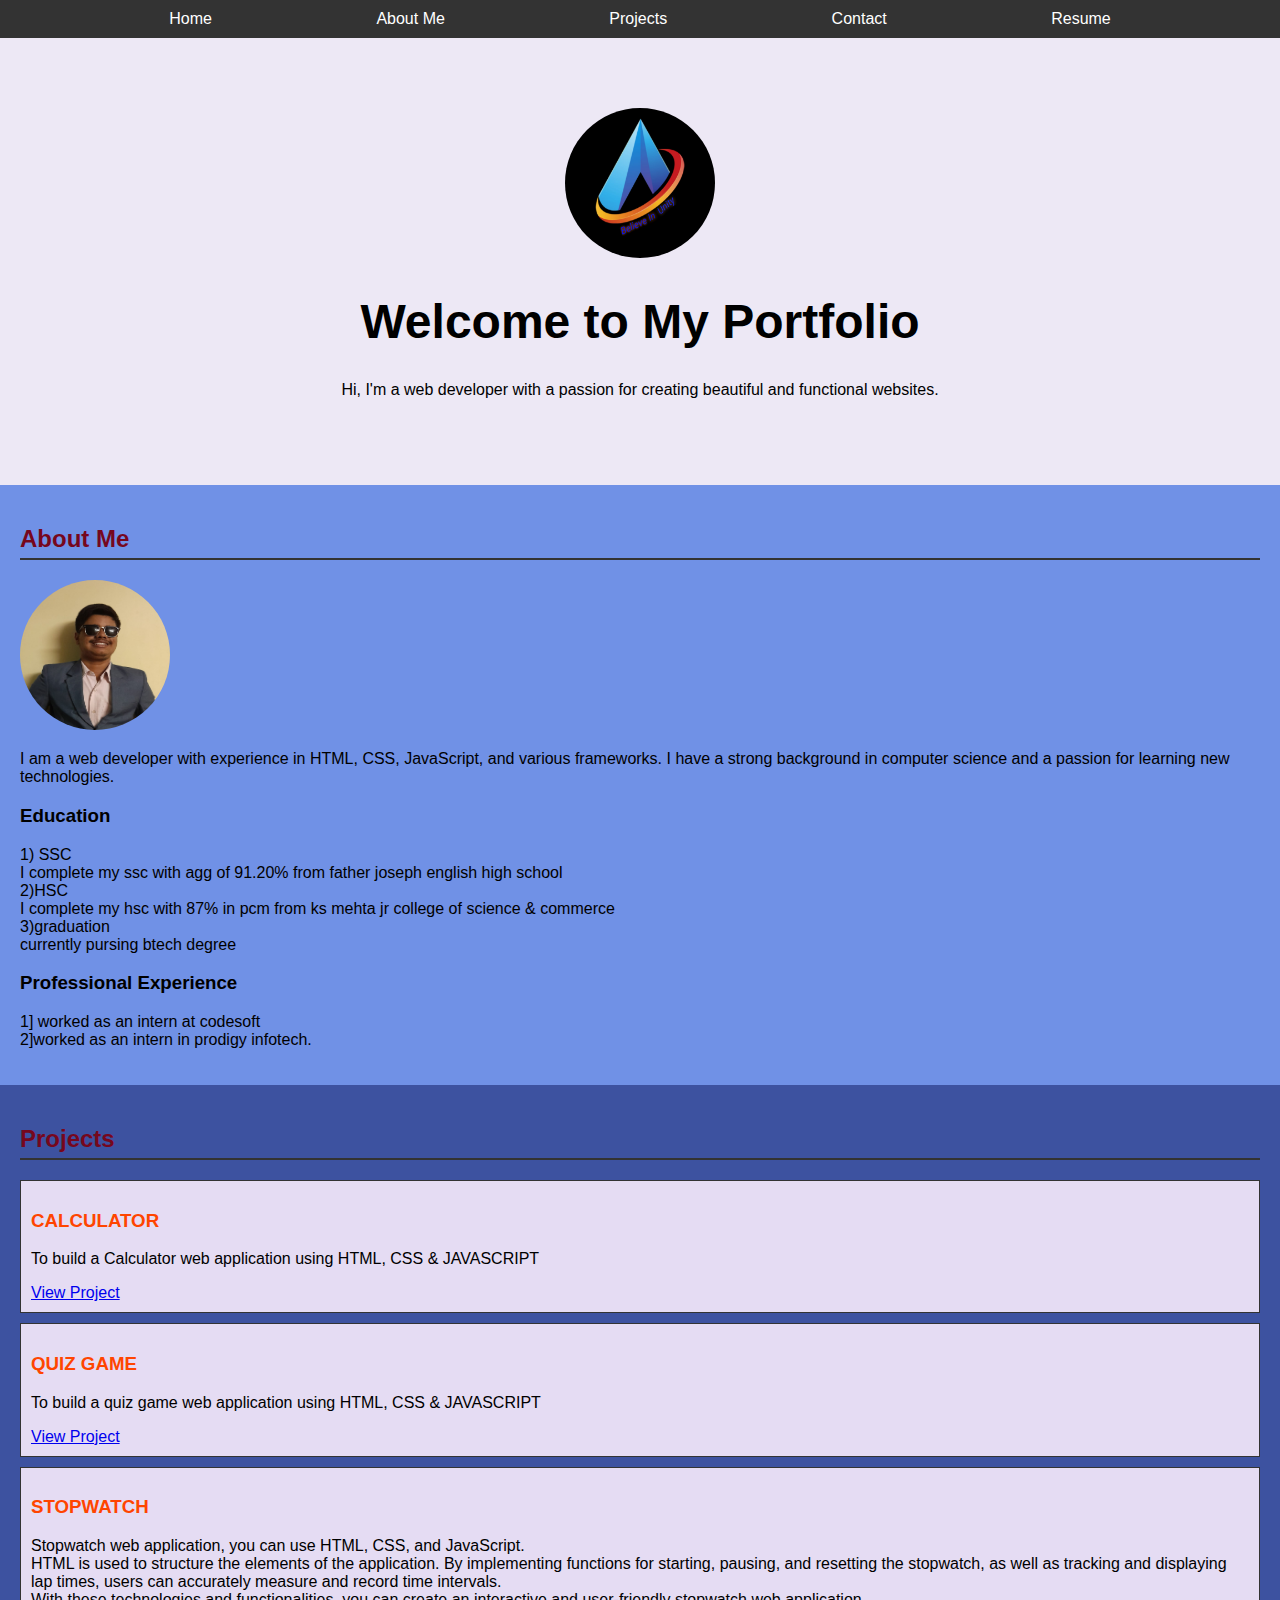
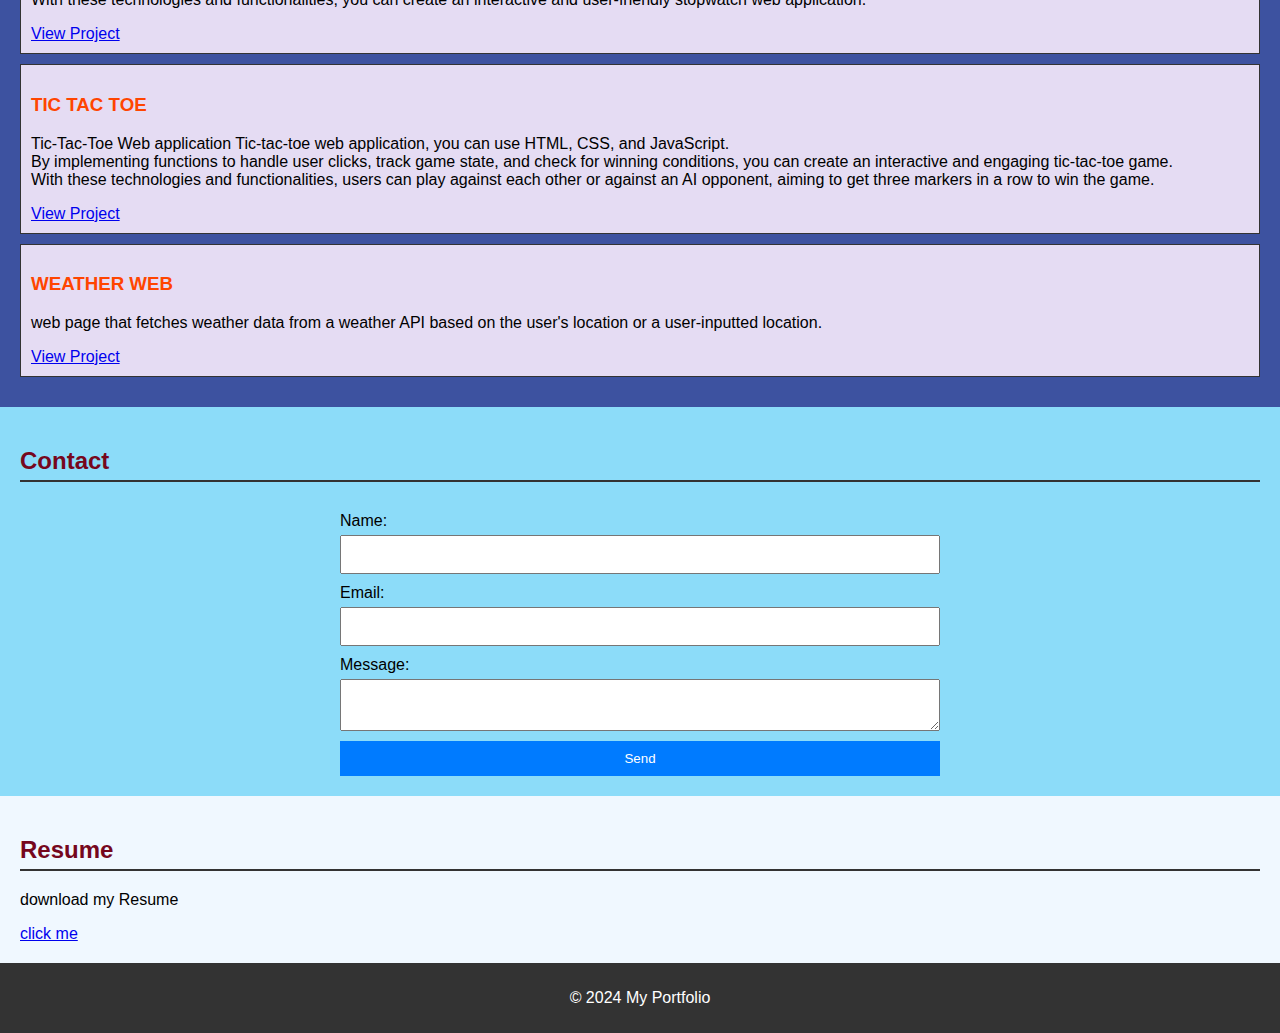
<file: portfolio 2/index.html>
<!DOCTYPE html>
<html lang="en">
<head>
    <meta charset="UTF-8">
    <meta name="viewport" content="width=device-width, initial-scale=1.0">
    <title>My Portfolio</title>
    <link rel="stylesheet" href="styles.css">
</head>
<body>
    <header>
        <nav>
            <ul>
                <li><a href="#home">Home</a></li>
                <li><a href="#about">About Me</a></li>
                <li><a href="#projects">Projects</a></li>
                <li><a href="#contact">Contact</a></li>
                <li><a href="#Resume">Resume</a></li>
            </ul>
        </nav>
    </header>

    <section id="home">
        <div class="hero">
            <img src="logo.png.jpg" alt="logo">
            <h1 class="wlcm">Welcome to My Portfolio</h1>
            <p>Hi, I'm a web developer with a passion for creating beautiful and functional websites.</p>
        </div>
    </section>

    <section id="about">
        <h2>About Me</h2>
        <div class="photo">
            <img src="photo.jpg" alt="profile">
        <p>I am a web developer with experience in HTML, CSS, JavaScript, and various frameworks. I have a strong background in computer science and a passion for learning new technologies.</p>
        <h3>Education</h3>
        <p>1) SSC <br>
            I complete my ssc with agg of 91.20% from father joseph english high school <br>
            2)HSC<br>
            I complete my hsc with 87% in pcm from ks mehta jr college of science & commerce<br>
            3)graduation <br>
            currently pursing btech degree
        </p>
        <h3>Professional Experience</h3>
        <p>1] worked as an intern at codesoft<br>
            2]worked as an intern in prodigy infotech.</p>
        </div>
    </section>

    <section id="projects">
        <h2>Projects</h2>
        <div class="project">
            <h3 class="l">CALCULATOR</h3>
            <p>To build a Calculator web application using HTML, CSS & JAVASCRIPT</p>
            <a href="calculator/">View Project</a>
        </div>
        <div class="project">
            <h3 class="l">QUIZ GAME</h3>
            <p>To build a quiz game web application using HTML, CSS & JAVASCRIPT</p>
            <a href="quiz game">View Project</a>
        </div>
        <div class="project">
            <h3 class="l">STOPWATCH</h3>
            <p>Stopwatch web application, you can use HTML, CSS, and JavaScript.<br> HTML is used to structure the elements of the application. By implementing functions for starting, pausing, and resetting the stopwatch, as well as tracking and displaying lap times, users can accurately measure and record time intervals.<br> With these technologies and functionalities, you can create an interactive and user-friendly stopwatch web application.</p>
            <a href="stopwatch 1/">View Project</a>
        </div>
        <div class="project">
            <h3 class="l">TIC TAC TOE</h3>
            <p> Tic-Tac-Toe Web application
                Tic-tac-toe web application, you can use HTML, CSS, and JavaScript.<br> By implementing functions to handle user clicks, track game state, and check for winning conditions, you can create an interactive and engaging tic-tac-toe game.<br> With these technologies and functionalities, users can play against each other or against an AI opponent, aiming to get three markers in a row to win the game.</p>
            <a href="tic tac toe/">View Project</a>
        </div>
        <div class="project">
            <h3 class="l">WEATHER WEB</h3>
            <p> web page that fetches weather data from a weather API based on the user's location or a user-inputted location.</p>
            <a href="whether app/">View Project</a>
        </div>
    </section>

    <section id="contact">
        <h2>Contact</h2>
        <form>
            <label for="name">Name:</label>
            <input type="text" id="name" name="name" required>
            <label for="email">Email:</label>
            <input type="email" id="email" name="email" required>
            <label for="message">Message:</label>
            <textarea id="message" name="message" required></textarea>
            <button type="submit">Send</button>
        </form>
    </section>
    <section id="Resume">
        <h2>Resume</h2>
        <P >download my Resume</P>
        <a href="RESUME.pdf" class="r">click me</a>
    </section>

    <footer>
        <p>&copy; 2024 My Portfolio</p>
    </footer>

    <script src="script.js"></script>
</body>
</html>
</file>
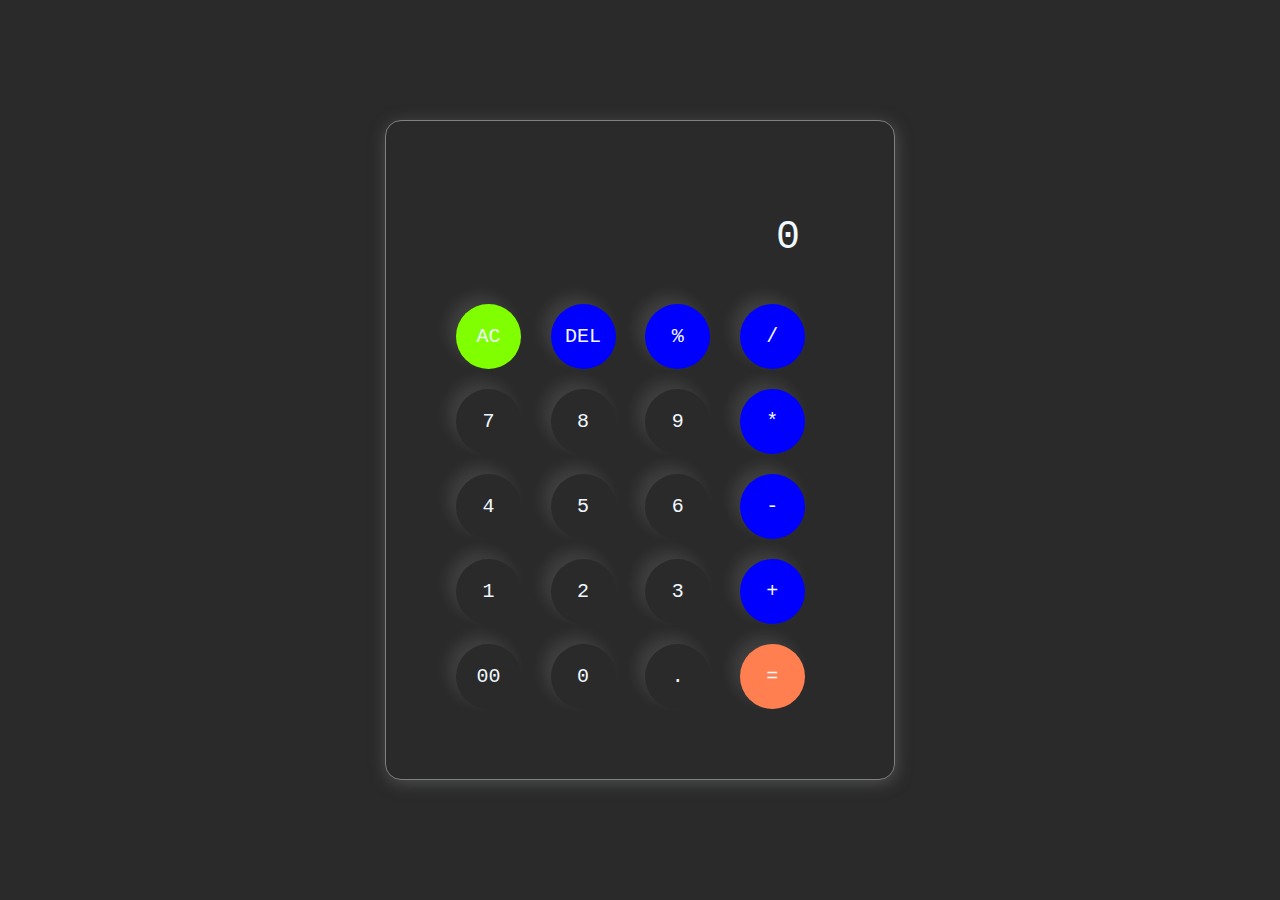
<file: portfolio 2/calculator/index.html>
<!DOCTYPE html>
<html lang="en">
<head>
    <meta charset="UTF-8">
    <meta http-equiv="X-UA-compatible" content="IE-edge">
    <meta name="viewport" content="width=device-width, initial-scale=1.0">
    <title>calculator</title>
    <link rel="stylesheet" href="style.css">
</head>
<body>
    <div class="calculate">
        <input type="text" placeholder="0" id="inputbox">
        <div>
            <button class="key1">AC</button>
            <button class="keys">DEL</button>
            <button class="keys">%</button>
            <button class="keys">/</button>
        </div>
        
        <div>                
                <button >7</button>
                <button >8</button>
                <button >9</button>
                <button class="keys">*</button>    
        </div>
        <div class="row">                
            <button>4</button>
            <button >5</button>
            <button>6</button>
            <button class="keys">-</button>    
        </div>
        <div class="row">                
            <button>1</button>
            <button >2</button>
            <button>3</button>
            <button class="keys">+</button>    
        </div>
        <div>                
            <button >00</button>
            <button>0</button>
            <button>.</button>
            <button class="key2">=</button>    
        </div>
    </div>
    
    <script src="script.js"></script>
</body>
</html>
</file>
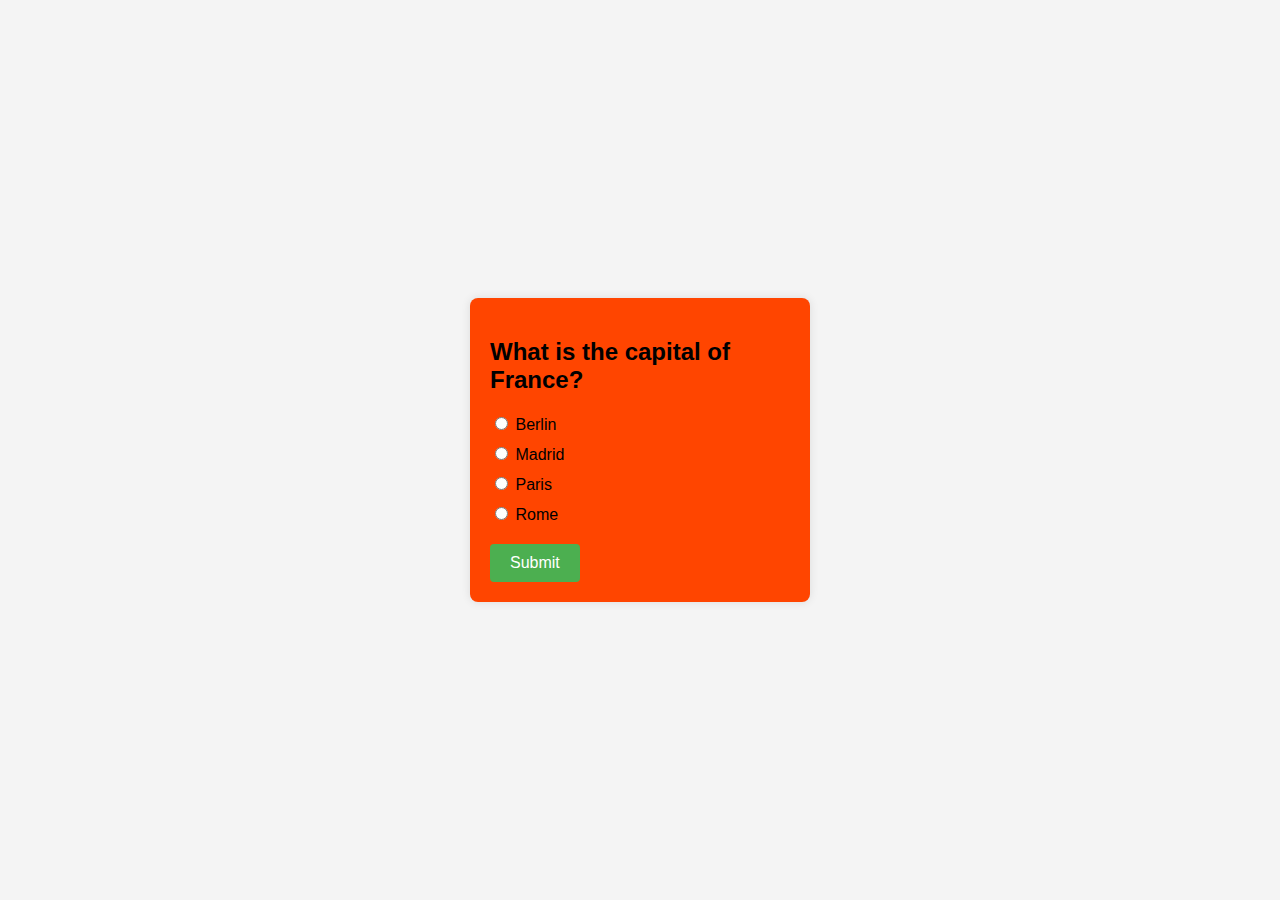
<file: portfolio 2/quiz game/index.html>
<!DOCTYPE html>
<html lang="en">
<head>
    <meta charset="UTF-8">
    <meta name="viewport" content="width=device-width, initial-scale=1.0">
    <title>Quiz Game</title>
    <link rel="stylesheet" href="style.css">
</head>
<body>
    <div class="quiz-container" id="quiz">
        <div class="quiz-header">
            <h2 id="question">Question text</h2>
            <ul>
                <li>
                    <input type="radio" name="answer" id="a" class="answer">
                    <label for="a" id="a_text">Answer A</label>
                </li>
                <li>
                    <input type="radio" name="answer" id="b" class="answer">
                    <label for="b" id="b_text">Answer B</label>
                </li>
                <li>
                    <input type="radio" name="answer" id="c" class="answer">
                    <label for="c" id="c_text">Answer C</label>
                </li>
                <li>
                    <input type="radio" name="answer" id="d" class="answer">
                    <label for="d" id="d_text">Answer D</label>
                </li>
            </ul>
        </div>
        <button id="submit">Submit</button>
    </div>
    <script src="script.js"></script>
</body>
</html>
</file>
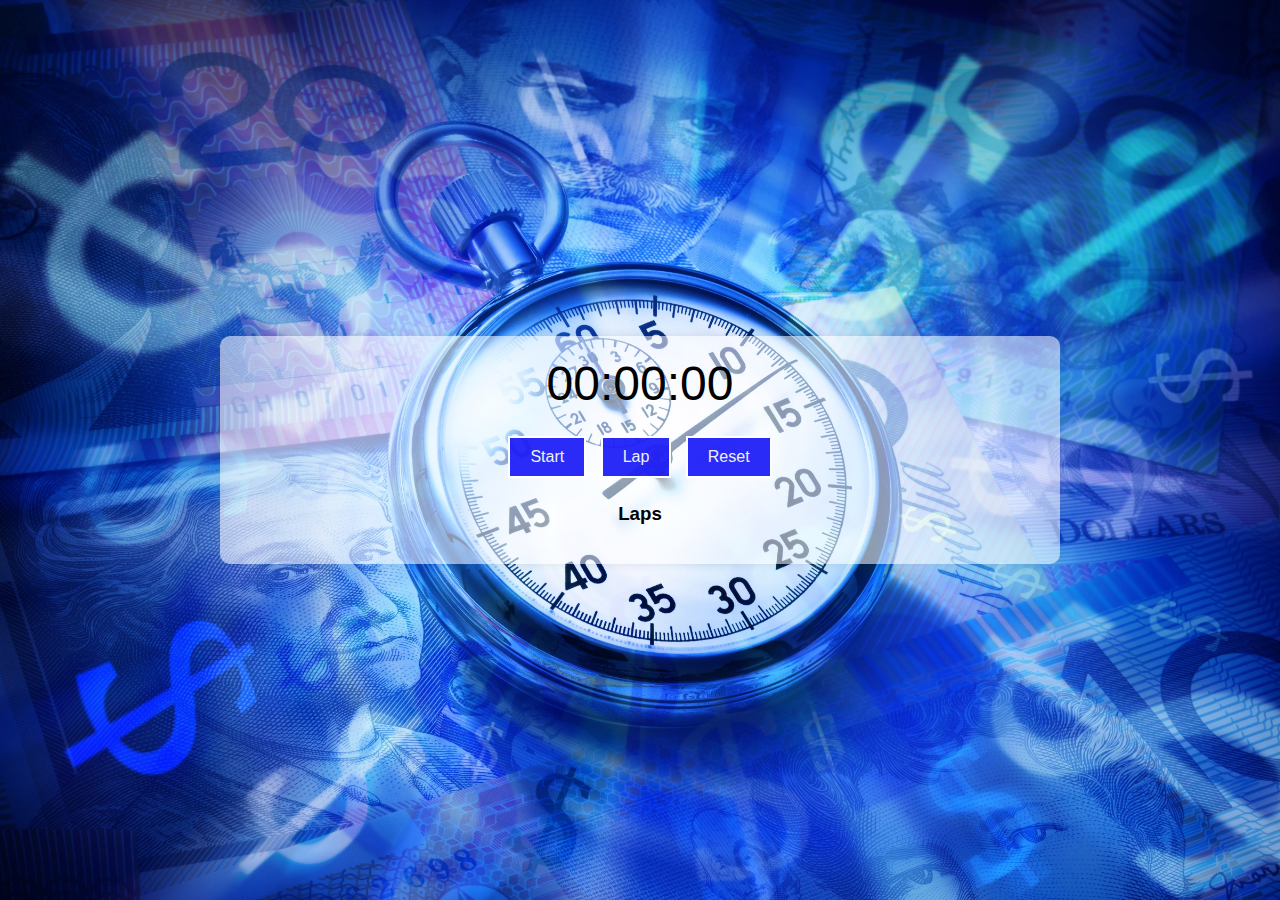
<file: portfolio 2/stopwatch 1/index.html>
<!DOCTYPE html>
<html lang="en">
<head>
    <meta charset="UTF-8">
    <meta name="viewport" content="width=device-width, initial-scale=1.0">
    <title>Stopwatch</title>
    <link rel="stylesheet" href="styles.css">
</head>
<body>
    <div class="stopwatch">
        <div id="timer">00:00:00</div>
        <div class="buttons">
            <button id="startStopBtn">Start</button>
            <button id="lapBtn" disabled>Lap</button>
            <button id="resetBtn" disabled>Reset</button>
        </div>
        <div class="laps">
            <h3>Laps</h3>
            <ul id="lapsList"></ul>
        </div>
    </div>
    <script src="script.js"></script>
</body>
</html>
</file>
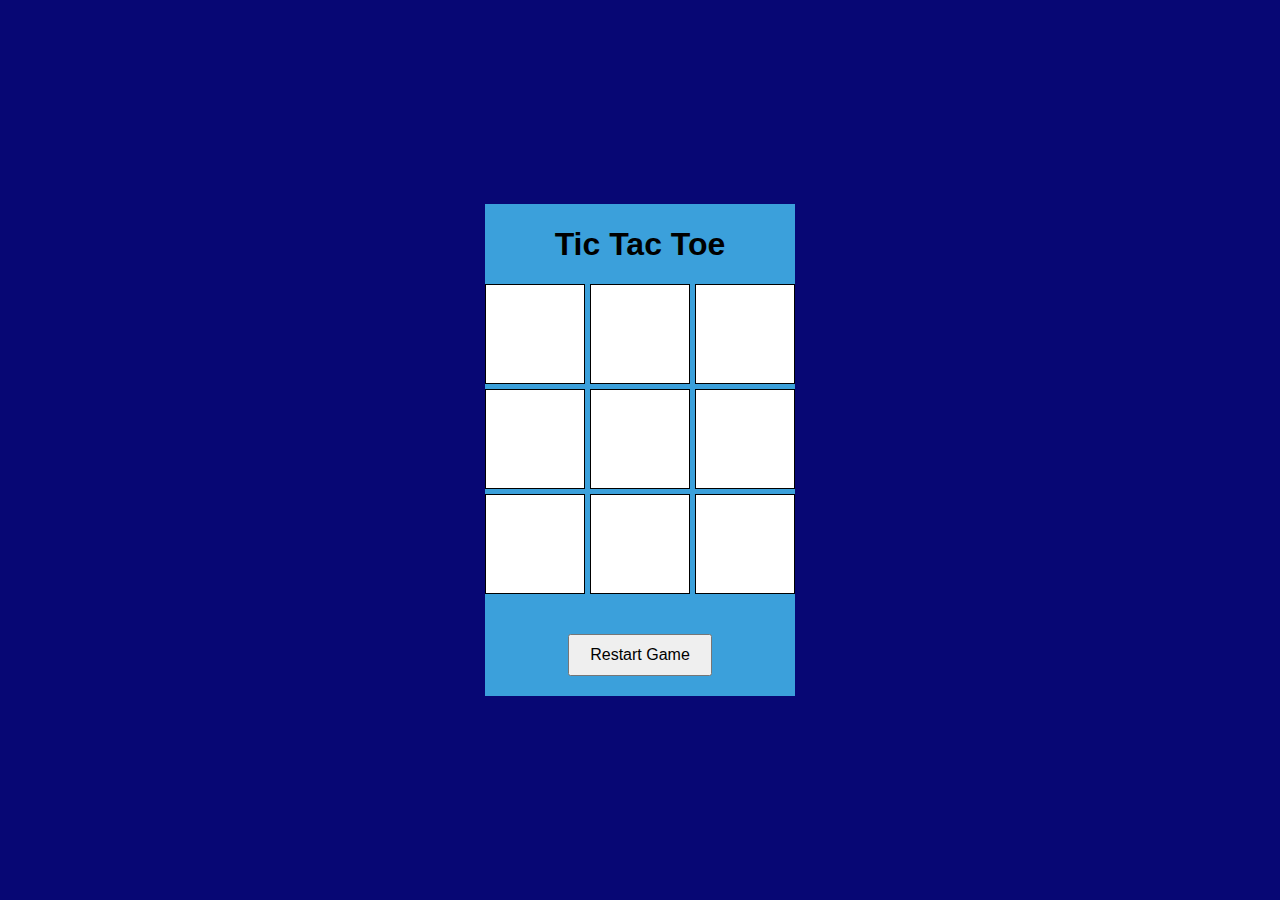
<file: portfolio 2/tic tac toe/index.html>
<!DOCTYPE html>
<html lang="en">
<head>
    <meta charset="UTF-8">
    <meta name="viewport" content="width=device-width, initial-scale=1.0">
    <title>Tic Tac Toe</title>
    <link rel="stylesheet" href="styles.css">
</head>
<body>
    <div class="container">
        <h1>Tic Tac Toe</h1>
        <div class="board">
            <div class="cell" data-index="0"></div>
            <div class="cell" data-index="1"></div>
            <div class="cell" data-index="2"></div>
            <div class="cell" data-index="3"></div>
            <div class="cell" data-index="4"></div>
            <div class="cell" data-index="5"></div>
            <div class="cell" data-index="6"></div>
            <div class="cell" data-index="7"></div>
            <div class="cell" data-index="8"></div>
        </div>
        <button id="restart">Restart Game</button>
        <p id="message"></p>
    </div>
    <script src="script.js"></script>
</body>
</html>
</file>
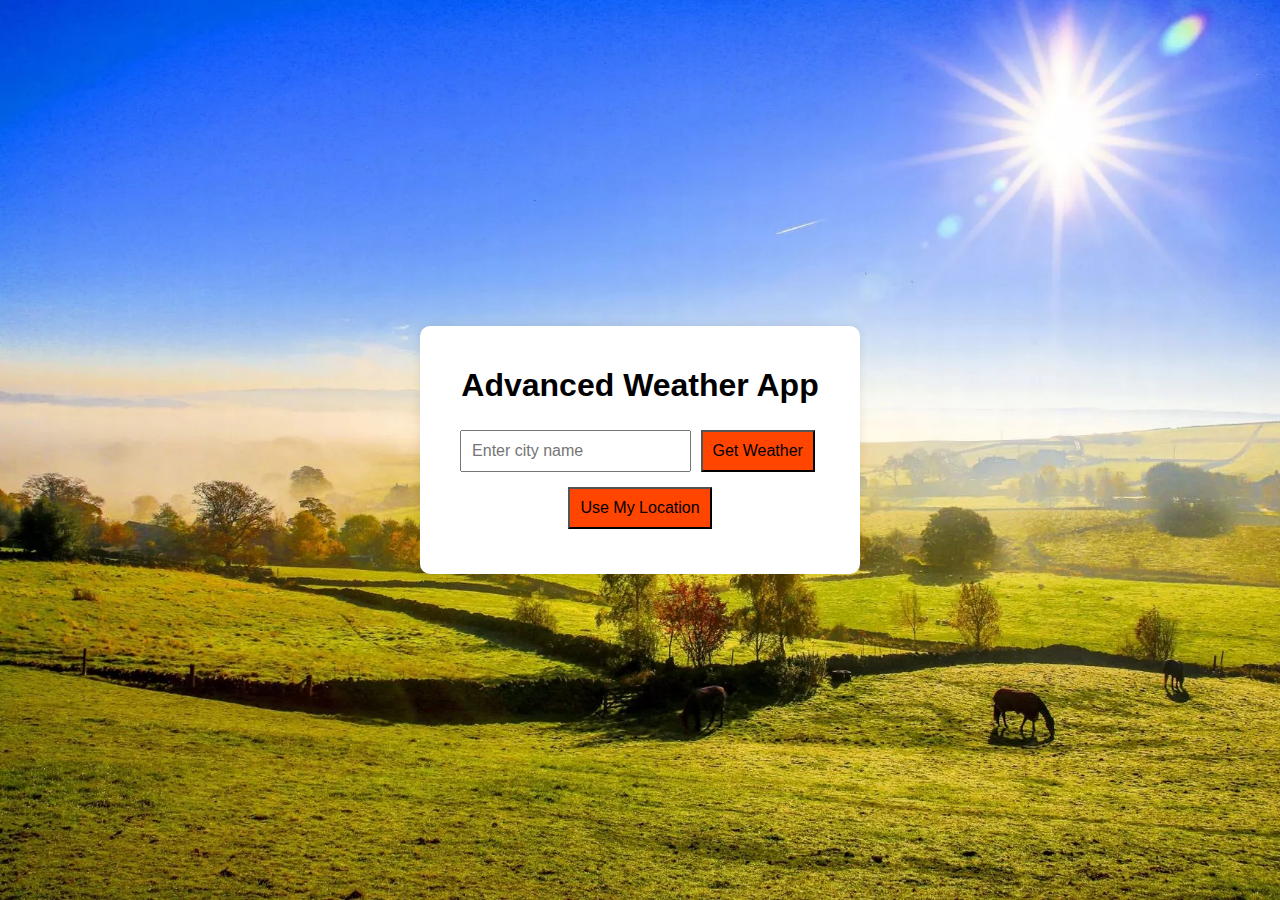
<file: portfolio 2/whether app/index.html>
<!DOCTYPE html>
<html lang="en">
<head>
    <meta charset="UTF-8">
    <meta name="viewport" content="width=device-width, initial-scale=1.0">
    <title>Advanced Weather App</title>
    <link rel="stylesheet" href="styles.css">
</head>
<body>
    <div class="weather-container">
        <h1>Advanced Weather App</h1>
        <input type="text" id="city-input" placeholder="Enter city name">
        <button id="get-weather-btn">Get Weather</button>
        <button id="get-location-btn">Use My Location</button>
        <div id="weather-info"></div>
    </div>
    <script src="script.js"></script>
</body>
</html>
</file>
<file: portfolio 2/styles.css>
body {
    font-family: Arial, sans-serif;
    margin: 0;
    padding: 0;
    background-color: #f0f8ff;
}

header {
    background-color: #333;
    color: #fff;
    padding: 10px 0;
    text-align: center;
}

nav ul {
    list-style-type: none;
    margin: 0;
    padding: 0;
}

nav ul li {
    display: inline;
    margin-right: 10px;
    margin: 10px;
    padding: 70px;
}

nav ul li a {
    color: #fff;
    text-decoration: none;
}

.hero {
    text-align: center;
    padding: 50px 20px;
    
}

.hero img {
    border-radius: 50%;
    width: 150px;
    height: 150px;
}

section {
    padding: 20px;
}

h2 {
    border-bottom: 2px solid #333;
    padding-bottom: 5px;
}

.project {
    border: 1px solid #333;
    padding: 10px;
    margin: 10px 0;
}

form {
    display: flex;
    flex-direction: column;
    max-width: 600px;
    margin: auto;

}

label {
    margin-top: 10px;
}

input, textarea {
    padding: 10px;
    margin-top: 5px;
}

button {
    padding: 10px;
    margin-top: 10px;
    background-color: #007bff;
    color: #fff;
    border: none;
    cursor: pointer;
}

button:hover {
    background-color: #0056b3;
}

footer {
    text-align: center;
    padding: 10px 0;
    background-color: #333;
    color: #fff;
    bottom: 0;
    width: 100%;
    
}
#home{
    background-color: #ede8f5;
}
.wlcm{
    font-size: 3rem;;
}
#about{
    background-color: #7091e6;
}
#projects{
    background-color: #3d52a0;
}
.project{
    background-color: #e5dcf3;
}
.l{
    color:orangered
}
#contact{
    background-color: rgb(140, 220, 249);
}
h2{
    color: #76071d;
}
.photo img{
    border-radius: 50%;
    width: 150px;
    height: 150px;
}
.r{
    text-align: center;
}
</file>
<file: portfolio 2/calculator/style.css>
*{
    margin: 0;
    padding: 0;
    border: border-box;
    font-family: 'Courier New', Courier, monospace;
}
body{
    width: 100%;
    height: 100vh;
    display: flex;
    justify-content: center;
    align-items: center;
    background-color:rgb(42, 42, 42);
}
.calculate{
    border: 1px solid grey;
    padding: 60px;
    border-radius: 16px;
    box-shadow: 1px 3px 16px rgba(115,118,120,0.5);
}
input{
    width: 320px;
    border: none;
    padding: 24px;
    margin: 10px;
    background: transparent;
    font-size: 40px;
    text-align: right;
    cursor:pointer;
    color:white;

}
input::placeholder{
    color:aliceblue;
}
button{
    border: none;
    width:65px;
    height: 65px;
    border-radius: 50%;
    margin:10px;
    background: transparent;
    color:aliceblue;
    font-size: 20px;
    box-shadow: -8px -8px 15px rgba(255,255,255,0.1);
    cursor:pointer;

}
.key1{
    background-color: chartreuse;
}
.keys{
    background-color: blue;
}
.key2{
    background-color: coral;
}
</file>
<file: portfolio 2/quiz game/style.css>
body {
    font-family: Arial, sans-serif;
    background-color: #f4f4f4;
    display: flex;
    justify-content: center;
    align-items: center;
    height: 100vh;
    margin: 0;
}

.quiz-container {
    background-color: orangered;
    padding: 20px;
    border-radius: 8px;
    box-shadow: 0 0 10px rgba(0, 0, 0, 0.1);
    width: 300px;
}

.quiz-header {
    margin-bottom: 20px;
}

ul {
    list-style: none;
    padding: 0;
}

li {
    margin-bottom: 10px;
}

button {
    background-color: #4CAF50;
    color: white;
    border: none;
    padding: 10px 20px;
    cursor: pointer;
    border-radius: 4px;
    font-size: 16px;
}

button:hover {
    background-color: #45a049;
}
</file>
<file: portfolio 2/stopwatch 1/styles.css>
body {
    display: flex;
    justify-content: center;
    align-items: center;
    height: 100vh;
    font-family: Arial, sans-serif;
    margin: 0;
    background-image: url(bg.webp);
    background-size: cover;
}

.stopwatch {
    background: rgba(255, 255, 255, 0.548);
    padding: 20px;
    border-radius: 10px;
    box-shadow: 0 0 10px rgba(0, 0, 0, 0.1);
    text-align: center;
    width: 50rem;
}

#timer {
    font-size: 48px;
    margin-bottom: 20px;
}

.buttons button {
    margin: 5px;
    padding: 10px 20px;
    font-size: 16px;
    background-color: rgba(27, 27, 247, 0.93);
    color: #f0f0f0;
    border:2px solid white;
}

.laps {
    margin-top: 20px;
}

.laps ul {
    list-style-type: none;
    padding: 0;
}

.laps li {
    background: #f0f0f0;
    margin: 5px 0;
    padding: 5px;
    border-radius: 5px;
}
</file>
<file: portfolio 2/tic tac toe/styles.css>
body {
    font-family: Arial, sans-serif;
    display: flex;
    justify-content: center;
    align-items: center;
    height: 100vh;
    margin: 0;
   background-color: rgb(7, 7, 116);
}

.container {
    text-align: center;
    background-color: rgb(59, 160, 219);
}

.board {
    display: grid;
    grid-template-columns: repeat(3, 100px);
    grid-template-rows: repeat(3, 100px);
    gap: 5px;
    margin: 20px auto;
}

.cell {
    background-color: #fff;
    border: 1px solid #000;
    font-size: 2em;
    display: flex;
    justify-content: center;
    align-items: center;
    cursor: pointer;
}

#restart {
    margin-top: 20px;
    padding: 10px 20px;
    font-size: 1em;
}

#message {
    margin-top: 20px;
    font-size: 1.2em;
    color: #333;
}
</file>
<file: portfolio 2/whether app/styles.css>
body {
    font-family: Arial, sans-serif;
    display: flex;
    justify-content: center;
    align-items: center;
    height: 100vh;
    background-color: #f0f0f0;
    margin: 0;
    background-image: url(weather-bg.webp);
    background-size: cover;
}

.weather-container {
    text-align: center;
    background: #fff;
    padding: 20px;
    border-radius: 10px;
    box-shadow: 0 0 10px rgba(0, 0, 0, 0.1);
    max-width: 400px;
    width: 100%;
}

#city-input {
    padding: 10px;
    font-size: 16px;
    margin-bottom: 10px;
}

button {
    padding: 10px;
    font-size: 16px;
    margin: 5px;
    background-color: orangered;
}

#weather-info {
    margin-top: 20px;
    font-size: 18px;
}

.weather-details {
    margin-top: 20px;
    display: grid;
    grid-template-columns: repeat(auto-fit, minmax(100px, 1fr));
    gap: 10px;
}

.weather-details div {
    background: #e0e0e0;
    padding: 10px;
    border-radius: 5px;
    text-align: center;
}
</file>
